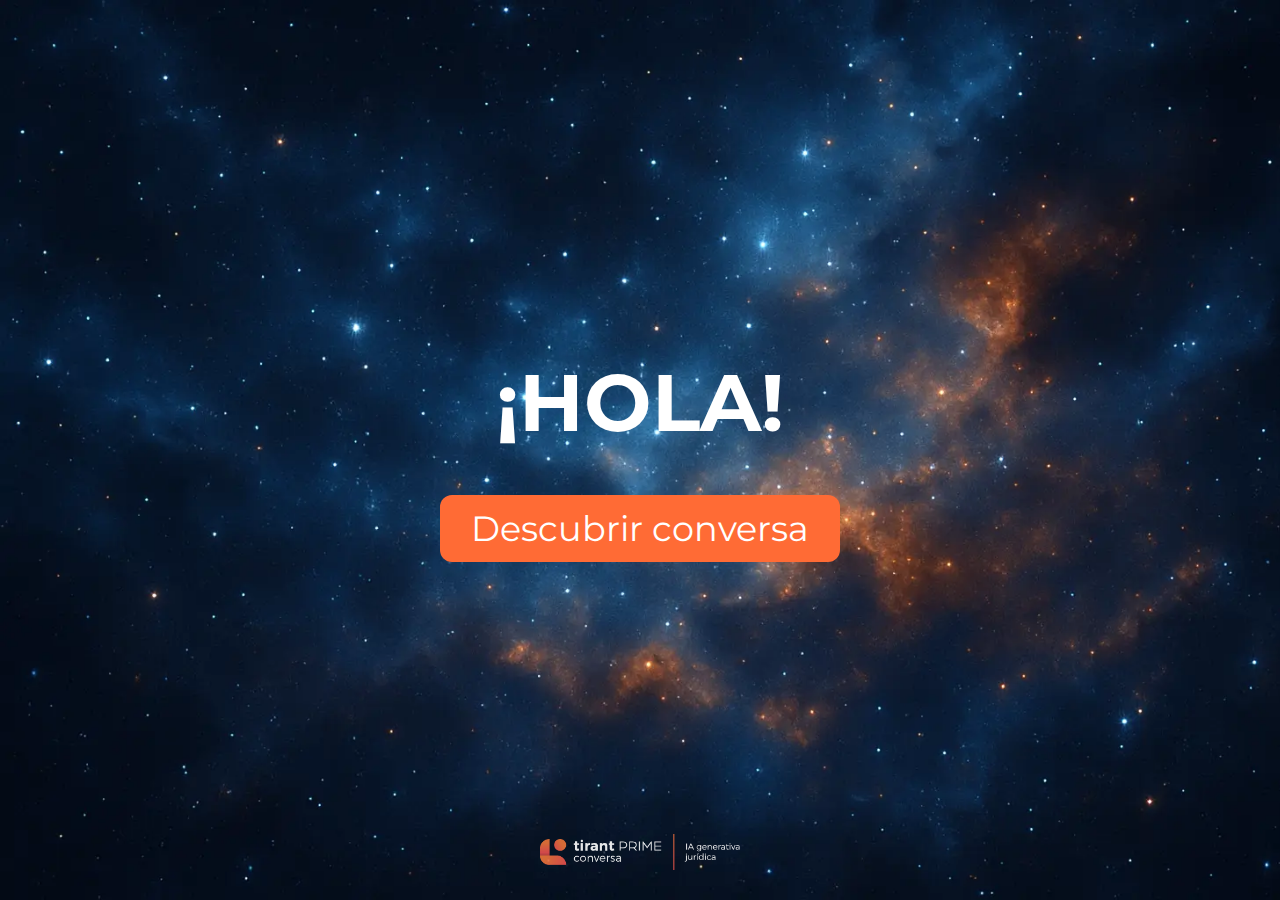
<file: src/static/index.html>
<!DOCTYPE html>
<html lang="en">
  <head>
    <meta charset="UTF-8" />
    <meta name="viewport" content="width=device-width, initial-scale=1.0" />
    <title>Tirant prime</title>
    <link rel="stylesheet" href="index.css" />
  </head>
  <body>
    <div class="centered">
      <button class="main-title" onclick="funcion_robot('greet')">
        ¡HOLA!
      </button>
      <a class="btn" href="video.html">Descubrir conversa</a>
    </div>
    <img
      src="assets/Tirant-Prime-Conversa.webp"
      alt="Tirant Prime Logo"
      class="logo-bottom"
    />
    <script>
      function funcion_robot(val) {
        fetch("http://157.253.113.209:8001/action?action=" + val, {
          method: "POST",
          headers: {
            "Content-Type": "application/json",
          },
        });
      }
    </script>
  </body>
</html>
</file>
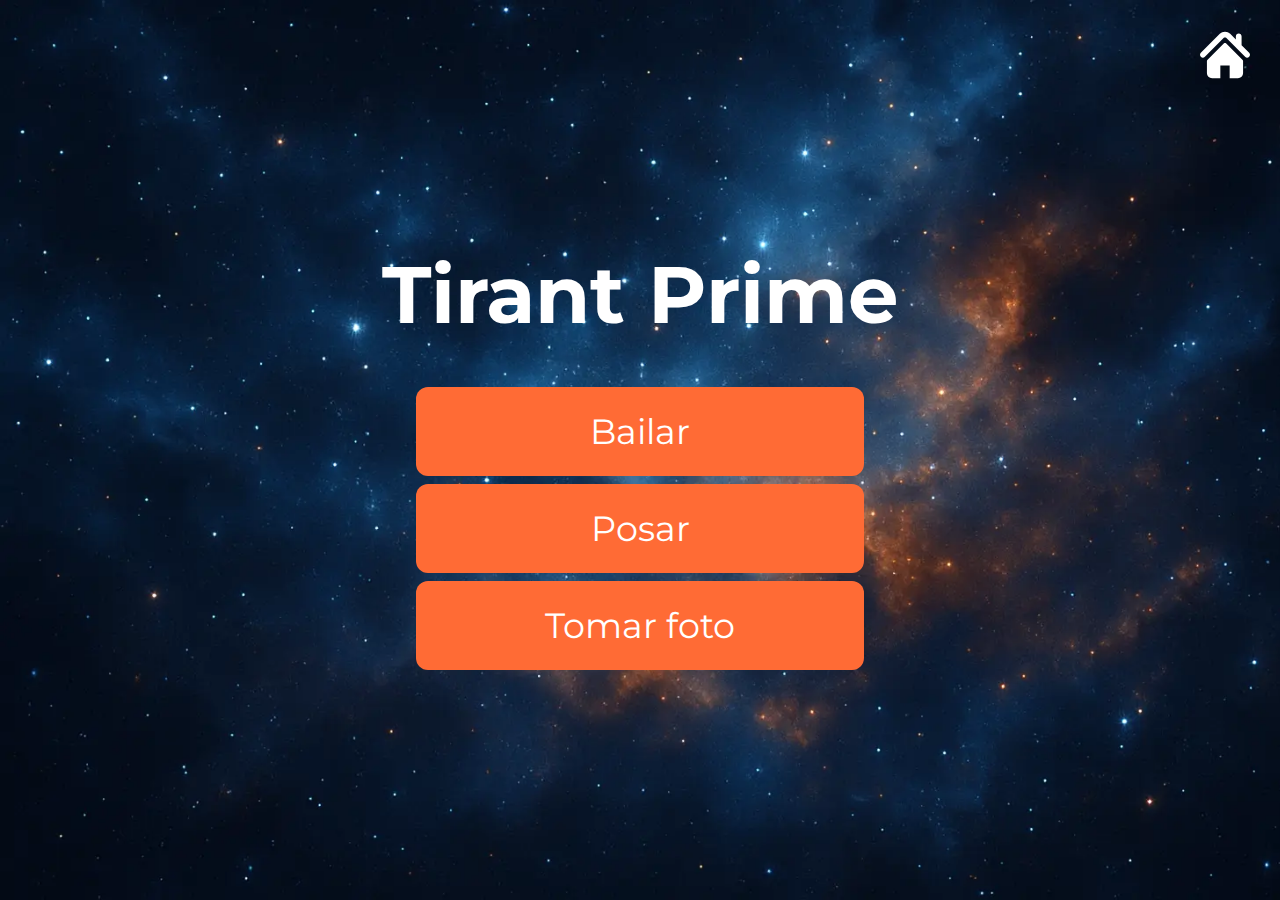
<file: src/static/menu.html>
<!DOCTYPE html>
<html lang="en">
<head>
    <meta charset="UTF-8">
    <meta name="viewport" content="width=device-width, initial-scale=1.0">
    <title>Tirant Prime</title>
    <link rel="stylesheet" href="index.css">
</head>
<body>
    <div class="centered">
        <h1 class="main-title">Tirant Prime</h1>
        <button class="btn" onclick="funcion_robot('dance')">Bailar</button>
        <button class="btn" onclick="funcion_robot('pose')">Posar</button>
        <button class="btn" onclick="funcion_robot('foto')">Tomar foto</button>
        <a class="esquina" href="index.html"><img src="casa.svg" width="50px"></a>
    </div>
    <script>
        function funcion_robot(val) {
            fetch('http://157.253.113.209:8000/action?action=' + val, {
                method: 'POST',
                headers: {
                    'Content-Type': 'application/json'
                },
            });
        }
    </script>
</body>
</html>
</file>
<file: src/static/index.css>
@font-face {
  font-family: "Montserrat";
  src: url("assets/Montserrat-VariableFont_wght.woff2") format("woff2");
  font-weight: 100 900;
  font-style: normal;
}

* {
  margin: 0;
  padding: 0;
  box-sizing: border-box;
}

body {
  background-image: url("background.webp");
  background-size: cover;
  font-family: "Montserrat", sans-serif;
  overflow: hidden;
  margin: 0;
  padding: 0;
}

button {
  all: unset;
}

.main-title {
  color: white;
  text-align: center;
  font-size: 5rem;
  margin-top: 20px;
  margin-bottom: 40px;
  font-weight: bold;
}

.centered {
  display: flex;
  flex-direction: column;
  align-items: center;
  justify-content: center;
  height: 100vh;
}

.btn {
  background-color: #ff6b35;
  border: none;
  color: white;
  padding: 12px 24px;
  text-align: center;
  text-decoration: none;
  display: inline-block;
  font-size: 2.2rem;
  margin: 4px 2px;
  cursor: pointer;
  border-radius: 12px;
  display: block;
  transition: background-color 0.3s ease;
  width: 400px;
  min-height: 65px;
}

.btn:hover {
  background-color: #e55a2b;
}

.button-container {
  padding-top: 20px;
  display: flex;
  flex-direction: column;
  gap: 30px;
  align-items: center;
}

.esquina {
  position: absolute;
  top: 0;
  right: 0;
  background-color: #00000000;
  padding: 30px;
}

.video {
  position: fixed;
  top: 0;
  left: 0;
  width: 100vw;
  height: 100vh;
  object-fit: cover;
  z-index: -1;
}

.logo-bottom {
  position: absolute;
  bottom: 30px;
  left: 50%;
  transform: translateX(-50%);
  max-width: 200px;
  height: auto;
  opacity: 0.9;
}

.main-logo {
  max-width: 500px;
  width: 100%;
  height: auto;
  margin-bottom: 40px;
  filter: drop-shadow(0 4px 8px rgba(0, 0, 0, 0.3));
}
</file>
